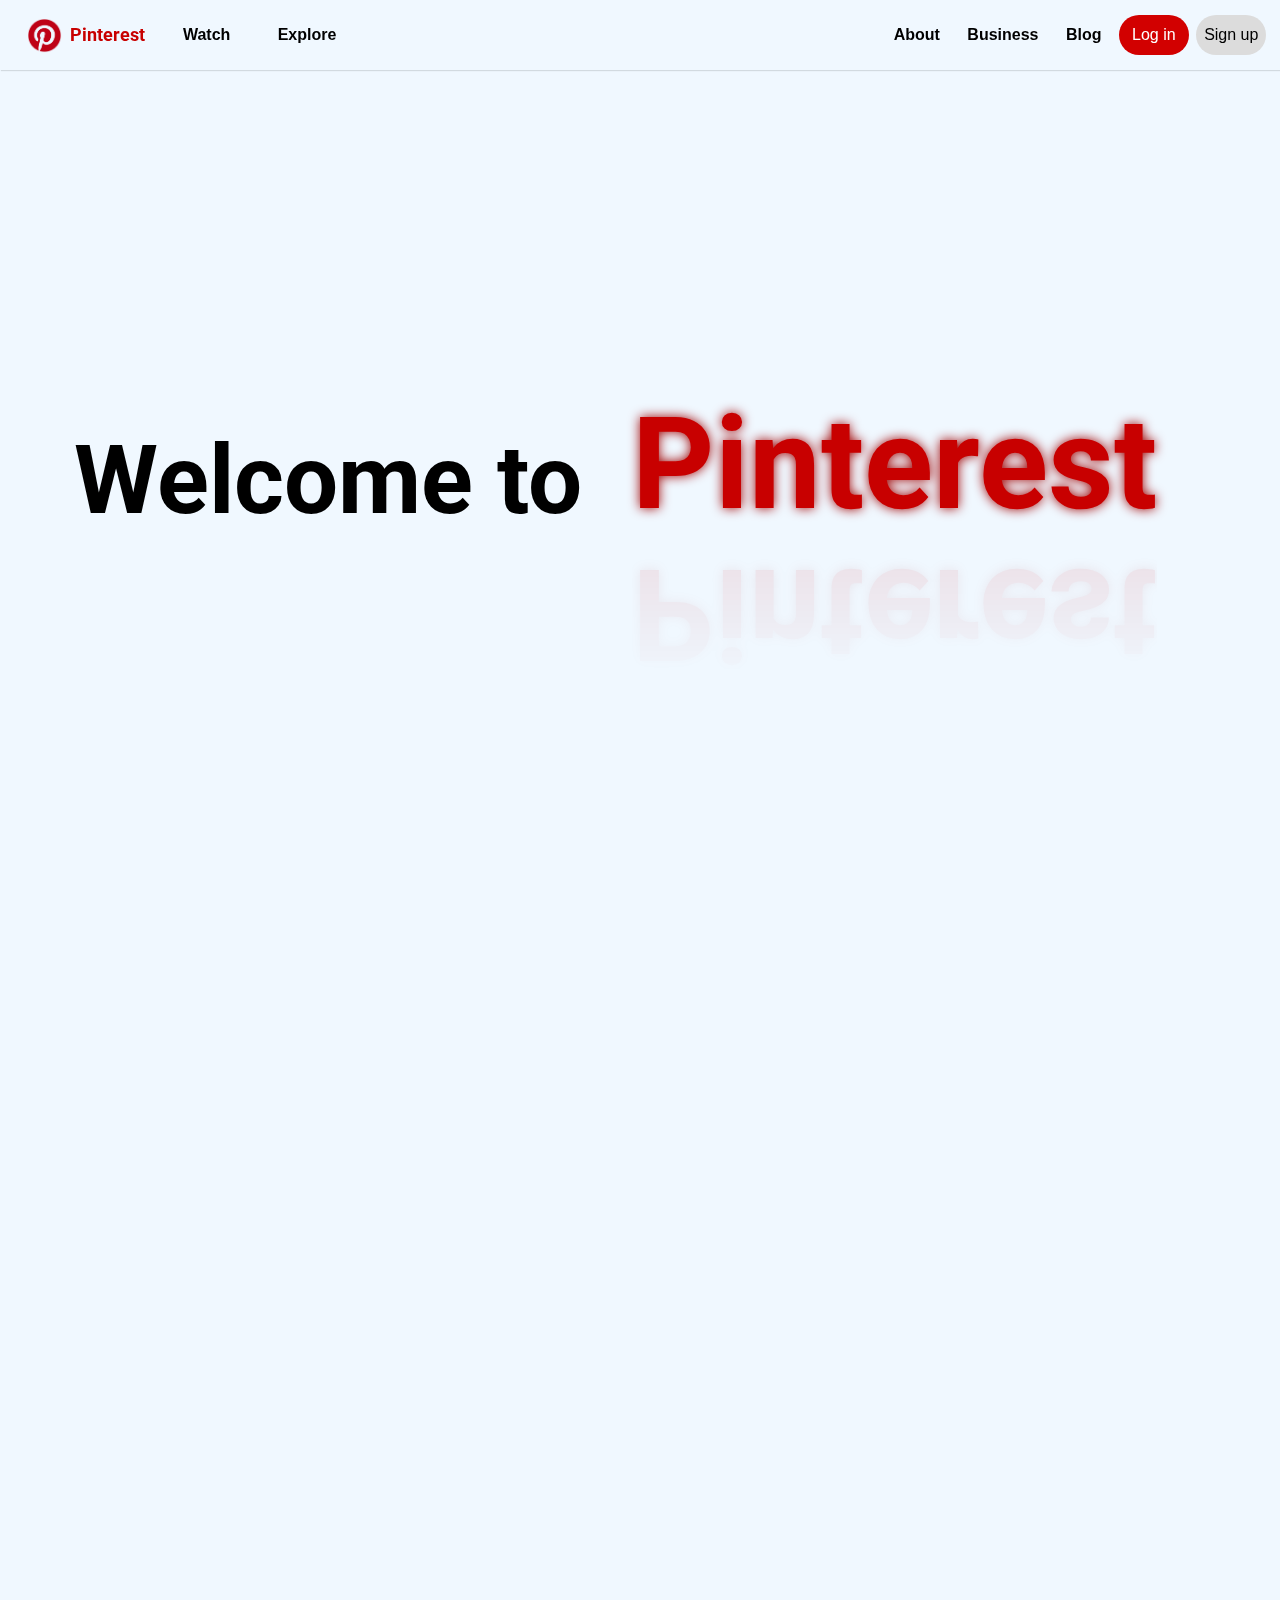
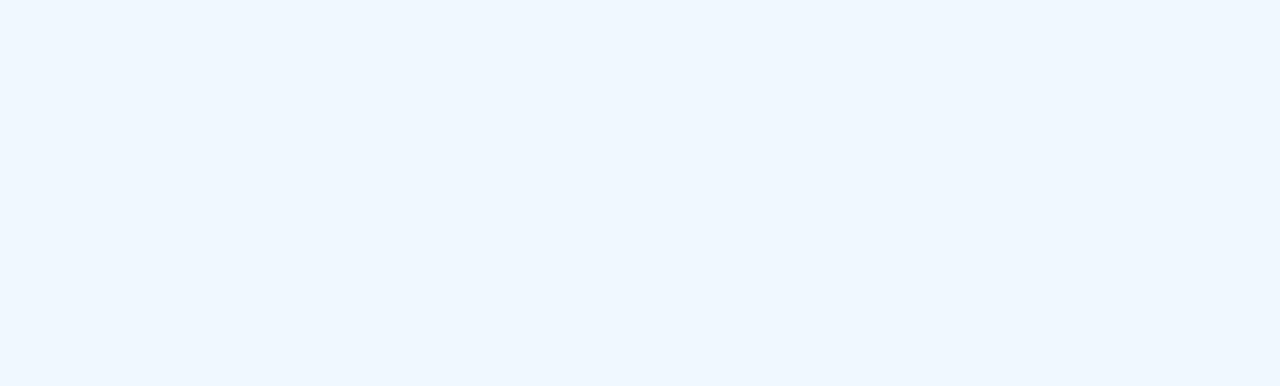
<file: index.html>
<!DOCTYPE html>
<html lang="en">
<head>
    <meta charset="UTF-8">
    <meta name="viewport" content="width=device-width, initial-scale=1.0">
    <title>Pinterest Clone</title>

    <link rel="stylesheet" href="./general.css">
    <link rel="stylesheet" href="./index.css">

    <link rel="preconnect" href="https://fonts.googleapis.com">
    <link rel="preconnect" href="https://fonts.gstatic.com" crossorigin>
    <link href="https://fonts.googleapis.com/css2?family=Roboto:ital,wght@0,100;0,300;0,400;0,500;0,700;0,900;1,100;1,300;1,400;1,500;1,700;1,900&display=swap" rel="stylesheet">
</head>
<body>
    <header>
        <div class="left-section">
            <div class="pinterest-icon-div">
                <img id="pinterest-icon" src="./assets/icon-images/Pinterest.svg.png" alt="">
                <p>Pinterest</p>
            </div>
            <button class="watch-btn">Watch</button>
            <button class="explore-btn">Explore</button>
        </div>
        <div class="middle-section">
        </div>
        <div class="right-section">
            <button class="about-btn">About</button>
            <button class="business-btn">Business</button>
            <button class="blog-btn">Blog</button>
            <a href="./sign-in.html"><button class="login-btn">Log in</button></a>
            <a href="./sign-in.html"><button class="sign-up-btn">Sign up</button></a>
        </div>
    </header>

    <main>
        <p>Welcome to</p>
        <p class="pinterest">Pinterest</p>
    </main>
</body>
</html>
</file>
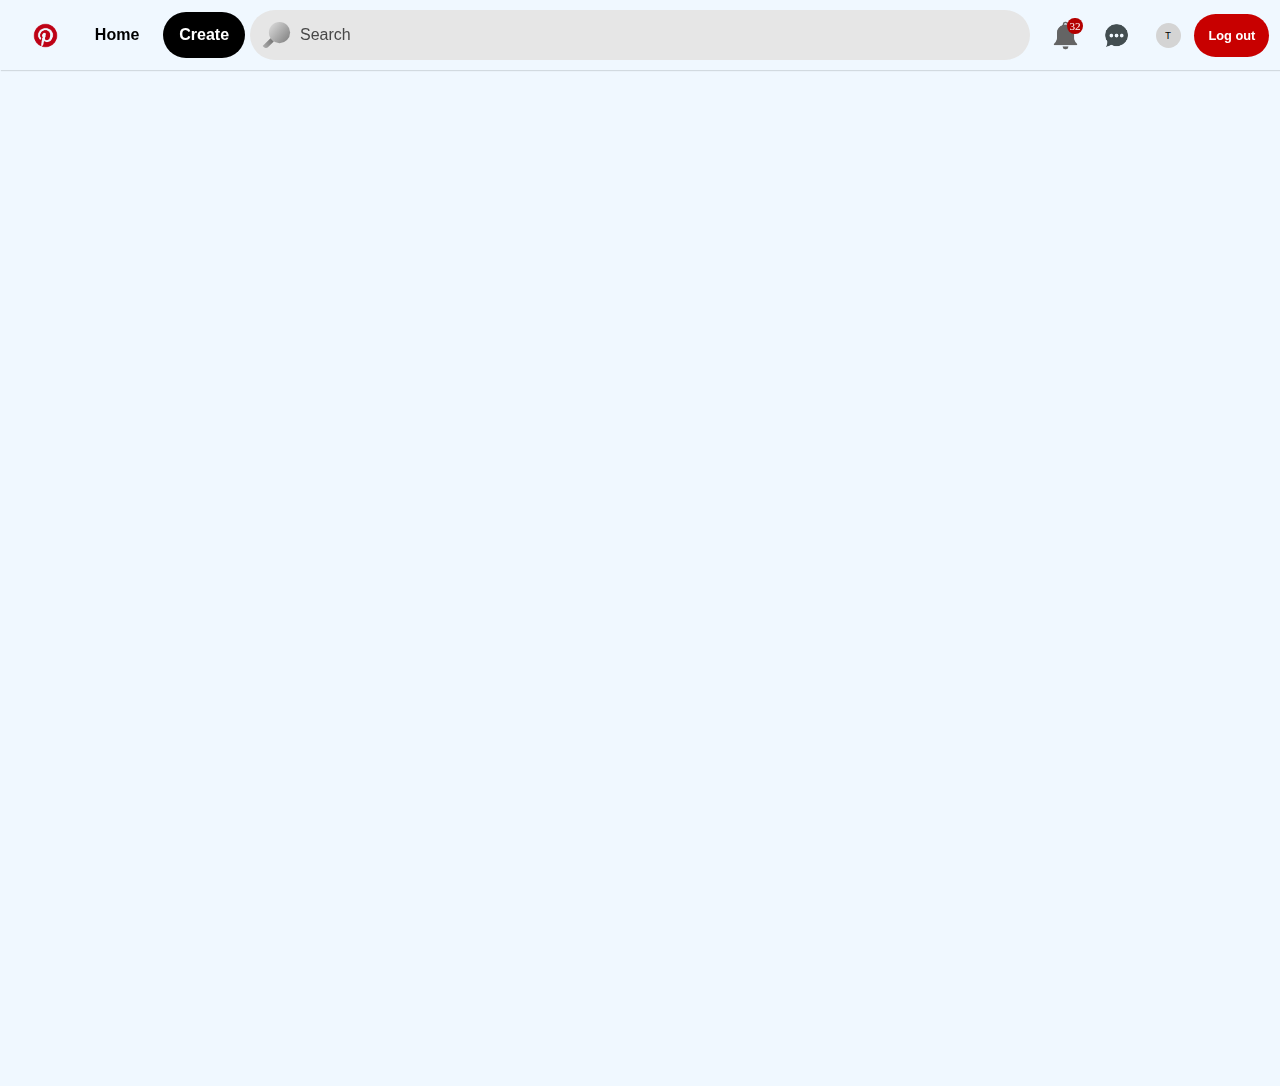
<file: create.html>
<!DOCTYPE html>
<html lang="en">
<head>
    <meta charset="UTF-8">
    <meta name="viewport" content="width=device-width, initial-scale=1.0">
    <title>Create A Pin</title>

    <link rel="stylesheet" href="./general.css">
    <link rel="stylesheet" href="./create-header.css">

    <link rel="preconnect" href="https://fonts.googleapis.com">
    <link rel="preconnect" href="https://fonts.gstatic.com" crossorigin>
    <link href="https://fonts.googleapis.com/css2?family=Roboto:ital,wght@0,100;0,300;0,400;0,500;0,700;0,900;1,100;1,300;1,400;1,500;1,700;1,900&display=swap" rel="stylesheet">
</head>
<body>
    <header>
        <div class="left-section">
            <div class="pinterest-icon-div">
                <img id="pinterest-icon" src="./assets/icon-images/Pinterest.svg.png" alt="">
            </div>
            <a href="./home.html"><button class="home-btn">Home</button></a>
            <button class="create-btn">Create</button>
        </div>
        <div class="middle-section">
            <input class="search-bar" type="text" placeholder="Search">
            <div>
                <img class="search-icon" src="./assets/icon-images/search-icon.svg" alt="">
            </div>
        </div>
        <div class="right-section">
            <div class="notification-icon-div icon-tooltip-container">
                <img id="notification-icon" src="./assets/icon-images/notification-bell-ring-1.png" alt="">
                <div class="notification-number">32</div>
                <div class="tooltip">Notifications</div>
            </div>
            <div class="message-icon-div  icon-tooltip-container">
                <img id="message-icon" src="./assets/icon-images/messages-icon.svg" alt="">
                <div class="tooltip">Messages</div>
            </div>
            <div class="profile-div  icon-tooltip-container">
                <div id="profile"><p>T</p></div>
                <div class="tooltip">Your Profile</div>
            </div>
            <a href="./index.html"><button class="logout-btn">Log out</button></a>
            <!-- <div class="down-arrow-icon-div  icon-tooltip-container">
                <img id="down_arrow-icon" src="../assets/icon-images/down-arrow-56.png" alt="">
                <div class="tooltip">Accounts and more options</div>
            </div> -->
        </div>
    </header>

    <main>
        
    </main>

    <footer>

    </footer>
</body>
</html>
</file>
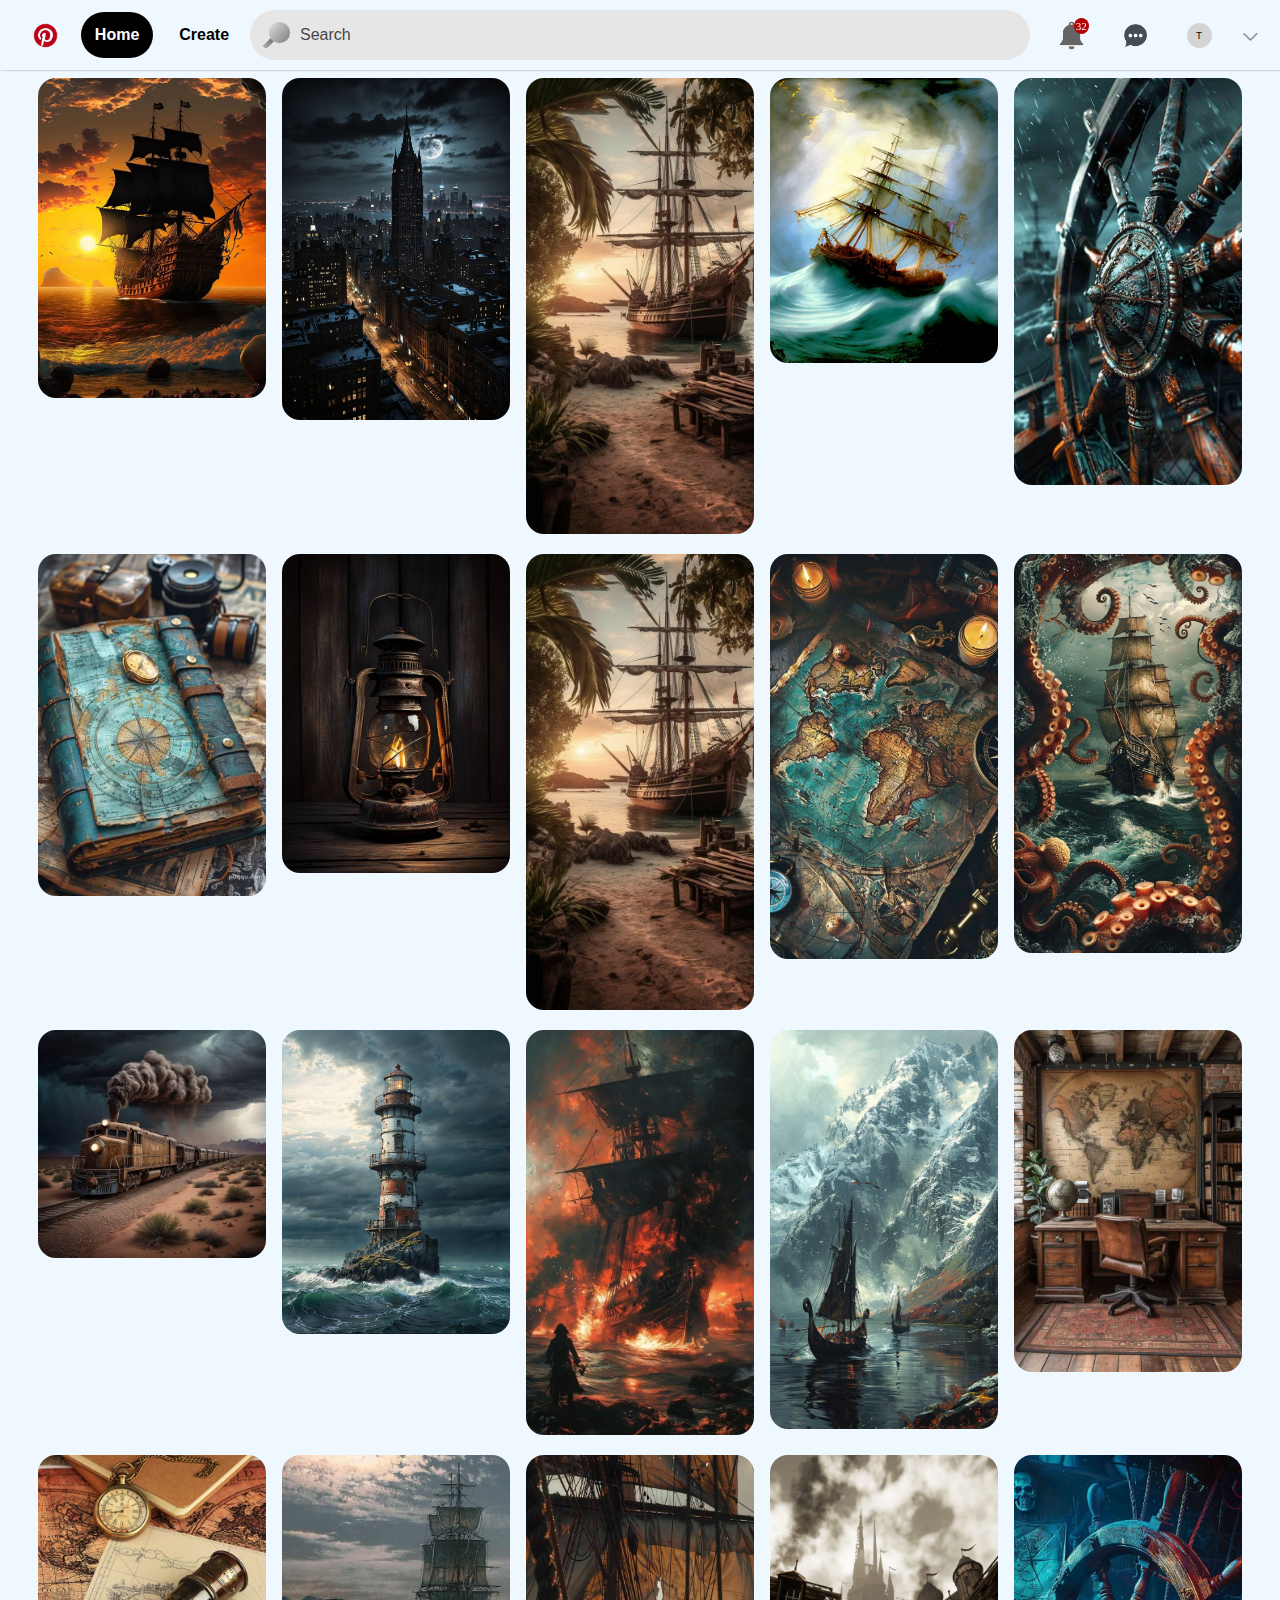
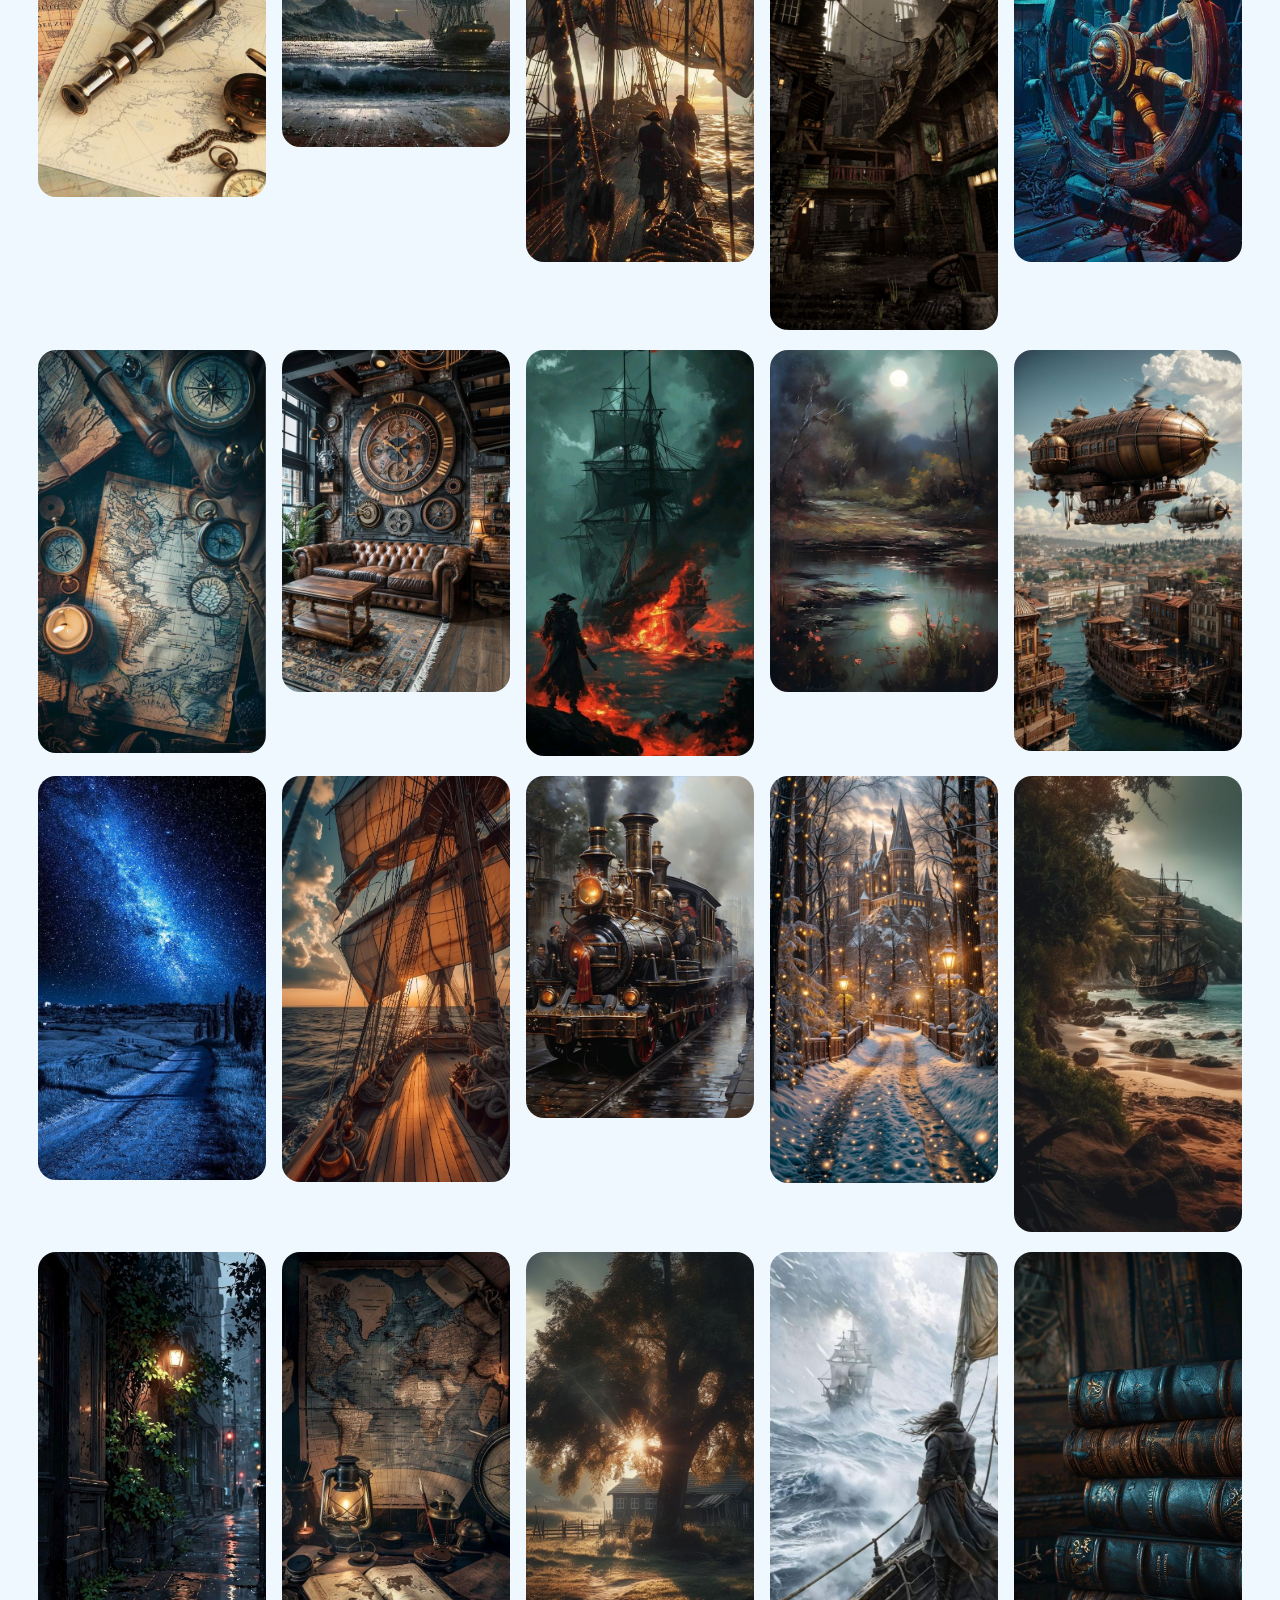
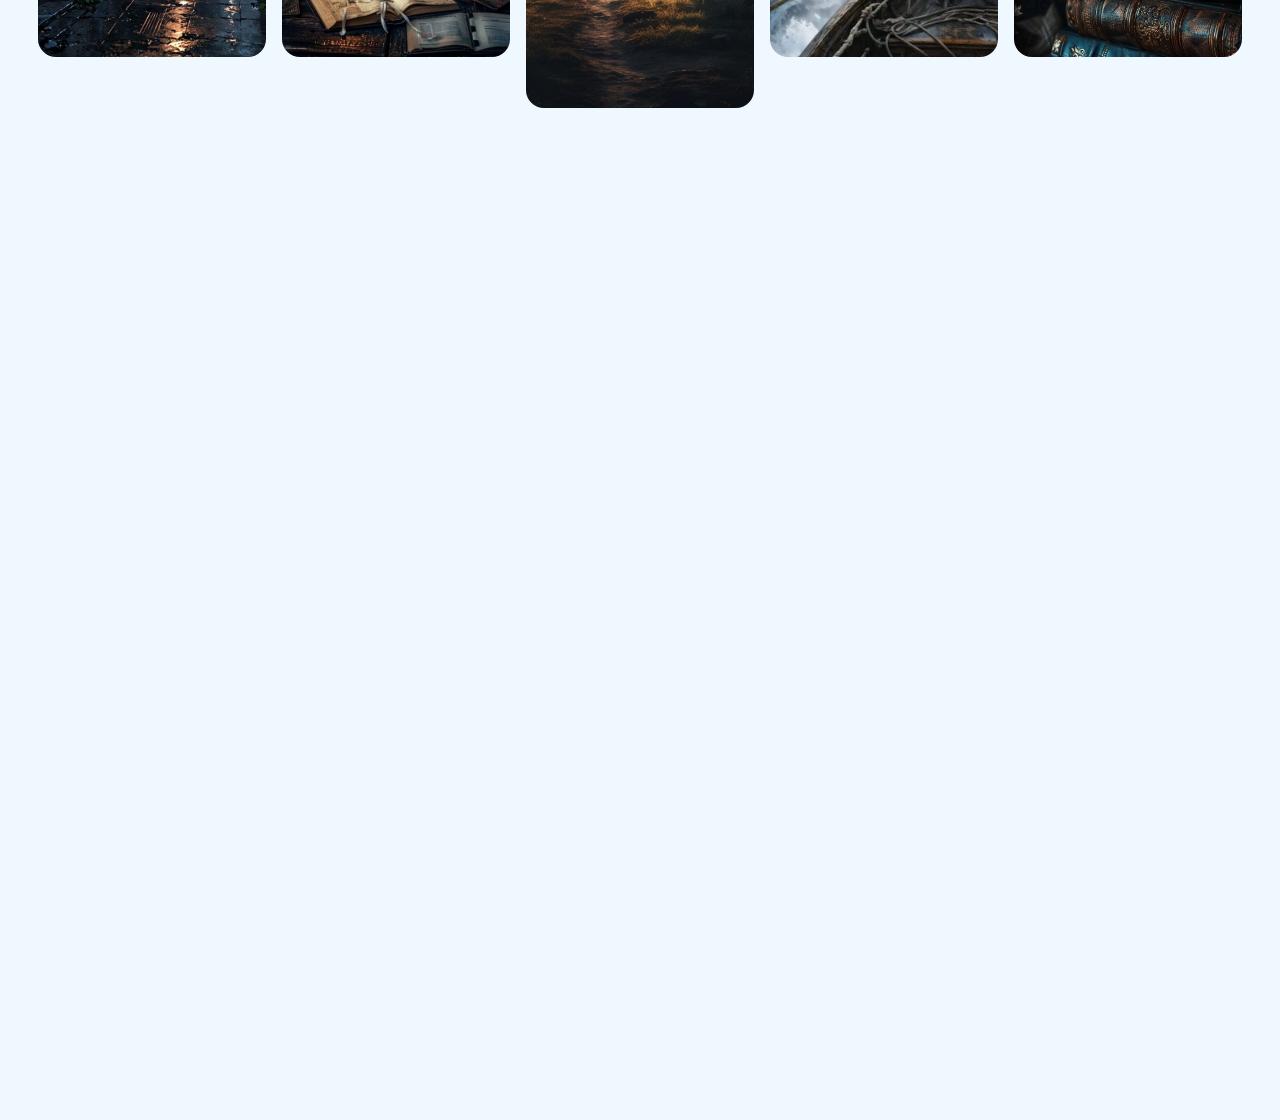
<file: home.html>
<!DOCTYPE html>
<html lang="en">
<head>
    <meta charset="UTF-8">
    <meta name="viewport" content="width=device-width, initial-scale=1.0">
    <title>Home</title>

    <link rel="stylesheet" href="./general.css">
    <link rel="stylesheet" href="./home-header.css">
    <link rel="stylesheet" href="./home-body.css">
    <link rel="stylesheet" href="./down-arrow-list.css">

    <link rel="preconnect" href="https://fonts.googleapis.com">
    <link rel="preconnect" href="https://fonts.gstatic.com" crossorigin>
    <link href="https://fonts.googleapis.com/css2?family=Roboto:ital,wght@0,100;0,300;0,400;0,500;0,700;0,900;1,100;1,300;1,400;1,500;1,700;1,900&display=swap" rel="stylesheet">
</head>
<body>
    <header>
        <div class="left-section">
            <div class="pinterest-icon-div">
                <img id="pinterest-icon" src="./assets/icon-images/Pinterest.svg.png" alt="">
            </div>
            <button class="home-btn">Home</button>
            <a href="./create.html"><button class="create-btn">Create</button></a>
        </div>
        <div class="middle-section">
            <input class="search-bar" type="text" placeholder="Search">
            <div>
                <img class="search-icon" src="./assets/icon-images/search-icon.svg" alt="">
            </div>
        </div>
        <div class="right-section">
            <div class="notification-icon-div icon-tooltip-container">
                <img id="notification-icon" src="./assets/icon-images/notification-bell-ring-1.png" alt="">
                <div class="notification-number">32</div>
                <div class="tooltip">Notifications</div>
            </div>
            <div class="message-icon-div  icon-tooltip-container">
                <img id="message-icon" src="./assets/icon-images/messages-icon.svg" alt="">
                <div class="tooltip">Messages</div>
            </div>
            <div class="profile-div  icon-tooltip-container">
                <div id="profile"><p>T</p></div>
                <div class="tooltip">Your Profile</div>
            </div>
            <!-- <a href="../index.html"><button class="logout-btn">Log out</button></a> -->

            <div class="dropdown down-arrow-icon-div icon-tooltip-container">
                <img src="./assets/icon-images/down-arrow-56.png" onclick="myFunction()" id="down_arrow-icon" class="dropbtn">
                <div class="tooltip">Accounts and more options</div>
                <div id="myDropdown" class="dropdown-content">
                    <a class="down-arrow-list-element element1">Profile</a>
                    <a class="down-arrow-list-element element2">Settings</a>
                    <a class="down-arrow-list-element element3">Home feed tuner</a>
                    <a class="down-arrow-list-element element4">Install the Windows app</a>
                    <a class="down-arrow-list-element element5">Reports and violations center</a>
                    <a class="down-arrow-list-element element6">Your privacy rights</a>
                    <a class="down-arrow-list-element element7" href="./index.html">Log out</a>
                </div>
            </div>
        </div>
    </header>

    <main>
        <div class="image-container">
            <div class="image-box">
                <a href="https://tr.pinterest.com/pin/31736372370069903/" target="_blank">
                    <img class="image" src="./assets/images/01.jpg" alt="">
                </a>
                <button class="image-save-btn">Save</button>
                <div class="image-share-btn  icon-tooltip-container">
                    <img src="./assets/icon-images/share-icon.svg" alt="">
                    <div class="tooltip">Share</div>
                </div>
                <div class="image-download-btn  icon-tooltip-container">
                    <img src="./assets/icon-images/download.svg" alt="">
                    <div class="tooltip">Download</div>
                </div>
            </div>
        </div>
        <div class="image-container">
            <div class="image-box">
                <a href="https://tr.pinterest.com/pin/49961877110621524/" target="_blank">
                    <img class="image" src="./assets/images/02.jpg" alt="">
                </a>
                <button class="image-save-btn">Save</button>
                <div class="image-share-btn  icon-tooltip-container">
                    <img src="./assets/icon-images/share-icon.svg" alt="">
                    <div class="tooltip">Share</div>
                </div>
                <div class="image-download-btn  icon-tooltip-container">
                    <img src="./assets/icon-images/download.svg" alt="">
                    <div class="tooltip">Download</div>
                </div>
            </div>
        </div>
        <div class="image-container">
            <div class="image-box">
                <a href="https://tr.pinterest.com/pin/68746597124/" target="_blank">
                    <img class="image" src="./assets/images/03.jpg" alt="">
                </a>
                <button class="image-save-btn">Save</button>
                <div class="image-share-btn  icon-tooltip-container">
                    <img src="./assets/icon-images/share-icon.svg" alt="">
                    <div class="tooltip">Share</div>
                </div>
                <div class="image-download-btn  icon-tooltip-container">
                    <img src="./assets/icon-images/download.svg" alt="">
                    <div class="tooltip">Download</div>
                </div>
            </div>
        </div>
        <div class="image-container">
            <div class="image-box">
                <a href="https://tr.pinterest.com/pin/155303888103363978/" target="_blank">
                    <img class="image" src="./assets/images/04.jpg" alt="">
                </a>
                <button class="image-save-btn">Save</button>
                <div class="image-share-btn  icon-tooltip-container">
                    <img src="./assets/icon-images/share-icon.svg" alt="">
                    <div class="tooltip">Share</div>
                </div>
                <div class="image-download-btn  icon-tooltip-container">
                    <img src="./assets/icon-images/download.svg" alt="">
                    <div class="tooltip">Download</div>
                </div>
            </div>
        </div>
        <div class="image-container">
            <div class="image-box">
                <a href="https://tr.pinterest.com/pin/890868370033682349/" target="_blank">
                    <img class="image" src="./assets/images/05.jpg" alt="">
                </a>
                <button class="image-save-btn">Save</button>
                <div class="image-share-btn  icon-tooltip-container">
                    <img src="./assets/icon-images/share-icon.svg" alt="">
                    <div class="tooltip">Share</div>
                </div>
                <div class="image-download-btn  icon-tooltip-container">
                    <img src="./assets/icon-images/download.svg" alt="">
                    <div class="tooltip">Download</div>
                </div>
            </div>
        </div>
        <div class="image-container">
            <div class="image-box">
                <a href="https://tr.pinterest.com/pin/1266706139888736/" target="_blank">
                    <img class="image" src="./assets/images/06.jpg" alt="">
                </a>
                <button class="image-save-btn">Save</button>
                <div class="image-share-btn  icon-tooltip-container">
                    <img src="./assets/icon-images/share-icon.svg" alt="">
                    <div class="tooltip">Share</div>
                </div>
                <div class="image-download-btn  icon-tooltip-container">
                    <img src="./assets/icon-images/download.svg" alt="">
                    <div class="tooltip">Download</div>
                </div>
            </div>
        </div>
        <div class="image-container">
            <div class="image-box">
                <a href="https://tr.pinterest.com/pin/30680841207018419/" target="_blank">
                    <img class="image" src="./assets/images/07.jpg" alt="">
                </a>
                <button class="image-save-btn">Save</button>
                <div class="image-share-btn  icon-tooltip-container">
                    <img src="./assets/icon-images/share-icon.svg" alt="">
                    <div class="tooltip">Share</div>
                </div>
                <div class="image-download-btn  icon-tooltip-container">
                    <img src="./assets/icon-images/download.svg" alt="">
                    <div class="tooltip">Download</div>
                </div>
            </div>
        </div>
        <div class="image-container">
            <div class="image-box">
                <a href="https://tr.pinterest.com/pin/68746597124/" target="_blank">
                    <img class="image" src="./assets/images/08.jpg" alt="">
                </a>
                <button class="image-save-btn">Save</button>
                <div class="image-share-btn  icon-tooltip-container">
                    <img src="./assets/icon-images/share-icon.svg" alt="">
                    <div class="tooltip">Share</div>
                </div>
                <div class="image-download-btn  icon-tooltip-container">
                    <img src="./assets/icon-images/download.svg" alt="">
                    <div class="tooltip">Download</div>
                </div>
            </div>
        </div>
        <div class="image-container">
            <div class="image-box">
                <a href="https://tr.pinterest.com/pin/568790627954690570/" target="_blank">
                    <img class="image" src="./assets/images/09.jpg" alt="">
                </a>
                <button class="image-save-btn">Save</button>
                <div class="image-share-btn  icon-tooltip-container">
                    <img src="./assets/icon-images/share-icon.svg" alt="">
                    <div class="tooltip">Share</div>
                </div>
                <div class="image-download-btn  icon-tooltip-container">
                    <img src="./assets/icon-images/download.svg" alt="">
                    <div class="tooltip">Download</div>
                </div>
            </div>
        </div>
        <div class="image-container">
            <div class="image-box">
                <a href="https://tr.pinterest.com/pin/200058408443140179/" target="_blank">
                    <img class="image" src="./assets/images/10.jpg" alt="">
                </a>
                <button class="image-save-btn">Save</button>
                <div class="image-share-btn  icon-tooltip-container">
                    <img src="./assets/icon-images/share-icon.svg" alt="">
                    <div class="tooltip">Share</div>
                </div>
                <div class="image-download-btn  icon-tooltip-container">
                    <img src="./assets/icon-images/download.svg" alt="">
                    <div class="tooltip">Download</div>
                </div>
            </div>
        </div>
        <div class="image-container">
            <div class="image-box">
                <a href="https://tr.pinterest.com/pin/4292562139182772/" target="_blank">
                    <img class="image" src="./assets/images/11.jpg" alt="">
                </a>
                <button class="image-save-btn">Save</button>
                <div class="image-share-btn  icon-tooltip-container">
                    <img src="./assets/icon-images/share-icon.svg" alt="">
                    <div class="tooltip">Share</div>
                </div>
                <div class="image-download-btn  icon-tooltip-container">
                    <img src="./assets/icon-images/download.svg" alt="">
                    <div class="tooltip">Download</div>
                </div>
            </div>
        </div>
        <div class="image-container">
            <div class="image-box">
                <a href="https://tr.pinterest.com/pin/50384089575133289/" target="_blank">
                    <img class="image" src="./assets/images/12.jpg" alt="">
                </a>
                <button class="image-save-btn">Save</button>
                <div class="image-share-btn  icon-tooltip-container">
                    <img src="./assets/icon-images/share-icon.svg" alt="">
                    <div class="tooltip">Share</div>
                </div>
                <div class="image-download-btn  icon-tooltip-container">
                    <img src="./assets/icon-images/download.svg" alt="">
                    <div class="tooltip">Download</div>
                </div>
            </div>
        </div>
        <div class="image-container">
            <div class="image-box">
                <a href="https://tr.pinterest.com/pin/17170042323853641/" target="_blank">
                    <img class="image" src="./assets/images/13.jpg" alt="">
                </a>
                <button class="image-save-btn">Save</button>
                <div class="image-share-btn  icon-tooltip-container">
                    <img src="./assets/icon-images/share-icon.svg" alt="">
                    <div class="tooltip">Share</div>
                </div>
                <div class="image-download-btn  icon-tooltip-container">
                    <img src="./assets/icon-images/download.svg" alt="">
                    <div class="tooltip">Download</div>
                </div>
            </div>
        </div>
        <div class="image-container">
            <div class="image-box">
                <a href="https://tr.pinterest.com/pin/4925880836434406/" target="_blank">
                    <img class="image" src="./assets/images/14.jpg" alt="">
                </a>
                <button class="image-save-btn">Save</button>
                <div class="image-share-btn  icon-tooltip-container">
                    <img src="./assets/icon-images/share-icon.svg" alt="">
                    <div class="tooltip">Share</div>
                </div>
                <div class="image-download-btn  icon-tooltip-container">
                    <img src="./assets/icon-images/download.svg" alt="">
                    <div class="tooltip">Download</div>
                </div>
            </div>
        </div>
        <div class="image-container">
            <div class="image-box">
                <a href="https://tr.pinterest.com/pin/6544361953289693/" target="_blank">
                    <img class="image" src="./assets/images/15.jpg" alt="">
                </a>
                <button class="image-save-btn">Save</button>
                <div class="image-share-btn  icon-tooltip-container">
                    <img src="./assets/icon-images/share-icon.svg" alt="">
                    <div class="tooltip">Share</div>
                </div>
                <div class="image-download-btn  icon-tooltip-container">
                    <img src="./assets/icon-images/download.svg" alt="">
                    <div class="tooltip">Download</div>
                </div>
            </div>
        </div>
        <div class="image-container">
            <div class="image-box">
                <a href="https://tr.pinterest.com/pin/155303888113574070/" target="_blank">
                    <img class="image" src="./assets/images/16.jpg" alt="">
                </a>
                <button class="image-save-btn">Save</button>
                <div class="image-share-btn  icon-tooltip-container">
                    <img src="./assets/icon-images/share-icon.svg" alt="">
                    <div class="tooltip">Share</div>
                </div>
                <div class="image-download-btn  icon-tooltip-container">
                    <img src="./assets/icon-images/download.svg" alt="">
                    <div class="tooltip">Download</div>
                </div>
            </div>
        </div>
        <div class="image-container">
            <div class="image-box">
                <a href="https://tr.pinterest.com/pin/391109548909260529/" target="_blank">
                    <img class="image" src="./assets/images/17.jpg" alt="">
                </a>
                <button class="image-save-btn">Save</button>
                <div class="image-share-btn  icon-tooltip-container">
                    <img src="./assets/icon-images/share-icon.svg" alt="">
                    <div class="tooltip">Share</div>
                </div>
                <div class="image-download-btn  icon-tooltip-container">
                    <img src="./assets/icon-images/download.svg" alt="">
                    <div class="tooltip">Download</div>
                </div>
            </div>
        </div>
        <div class="image-container">
            <div class="image-box">
                <a href="https://tr.pinterest.com/pin/740631101254380599/" target="_blank">
                    <img class="image" src="./assets/images/18.jpg" alt="">
                </a>
                <button class="image-save-btn">Save</button>
                <div class="image-share-btn  icon-tooltip-container">
                    <img src="./assets/icon-images/share-icon.svg" alt="">
                    <div class="tooltip">Share</div>
                </div>
                <div class="image-download-btn  icon-tooltip-container">
                    <img src="./assets/icon-images/download.svg" alt="">
                    <div class="tooltip">Download</div>
                </div>
            </div>
        </div>
        <div class="image-container">
            <div class="image-box">
                <a href="https://tr.pinterest.com/pin/346566133837323671/" target="_blank">
                    <img class="image" src="./assets/images/19.jpg" alt="">
                </a>
                <button class="image-save-btn">Save</button>
                <div class="image-share-btn  icon-tooltip-container">
                    <img src="./assets/icon-images/share-icon.svg" alt="">
                    <div class="tooltip">Share</div>
                </div>
                <div class="image-download-btn  icon-tooltip-container">
                    <img src="./assets/icon-images/download.svg" alt="">
                    <div class="tooltip">Download</div>
                </div>
            </div>
        </div>
        <div class="image-container">
            <div class="image-box">
                <a href="https://tr.pinterest.com/pin/191262315424177061/" target="_blank">
                    <img class="image" src="./assets/images/20.jpg" alt="">
                </a>
                <button class="image-save-btn">Save</button>
                <div class="image-share-btn  icon-tooltip-container">
                    <img src="./assets/icon-images/share-icon.svg" alt="">
                    <div class="tooltip">Share</div>
                </div>
                <div class="image-download-btn  icon-tooltip-container">
                    <img src="./assets/icon-images/download.svg" alt="">
                    <div class="tooltip">Download</div>
                </div>
            </div>
        </div>
        <div class="image-container">
            <div class="image-box">
                <a href="https://tr.pinterest.com/pin/1477812372915367/" target="_blank">
                    <img class="image" src="./assets/images/21.jpg" alt="">
                </a>
                <button class="image-save-btn">Save</button>
                <div class="image-share-btn  icon-tooltip-container">
                    <img src="./assets/icon-images/share-icon.svg" alt="">
                    <div class="tooltip">Share</div>
                </div>
                <div class="image-download-btn  icon-tooltip-container">
                    <img src="./assets/icon-images/download.svg" alt="">
                    <div class="tooltip">Download</div>
                </div>
            </div>
        </div>
        <div class="image-container">
            <div class="image-box">
                <a href="https://tr.pinterest.com/pin/47217496090958096/" target="_blank">
                    <img class="image" src="./assets/images/22.jpg" alt="">
                </a>
                <button class="image-save-btn">Save</button>
                <div class="image-share-btn  icon-tooltip-container">
                    <img src="./assets/icon-images/share-icon.svg" alt="">
                    <div class="tooltip">Share</div>
                </div>
                <div class="image-download-btn  icon-tooltip-container">
                    <img src="./assets/icon-images/download.svg" alt="">
                    <div class="tooltip">Download</div>
                </div>
            </div>
        </div>
        <div class="image-container">
            <div class="image-box">
                <a href="https://tr.pinterest.com/pin/53550683062562091/" target="_blank">
                    <img class="image" src="./assets/images/23.jpg" alt="">
                </a>
                <button class="image-save-btn">Save</button>
                <div class="image-share-btn  icon-tooltip-container">
                    <img src="./assets/icon-images/share-icon.svg" alt="">
                    <div class="tooltip">Share</div>
                </div>
                <div class="image-download-btn  icon-tooltip-container">
                    <img src="./assets/icon-images/download.svg" alt="">
                    <div class="tooltip">Download</div>
                </div>
            </div>
        </div>
        <div class="image-container">
            <div class="image-box">
                <a href="https://tr.pinterest.com/pin/952581758663979905/" target="_blank">
                    <img class="image" src="./assets/images/24.jpg" alt="">
                </a>
                <button class="image-save-btn">Save</button>
                <div class="image-share-btn  icon-tooltip-container">
                    <img src="./assets/icon-images/share-icon.svg" alt="">
                    <div class="tooltip">Share</div>
                </div>
                <div class="image-download-btn  icon-tooltip-container">
                    <img src="./assets/icon-images/download.svg" alt="">
                    <div class="tooltip">Download</div>
                </div>
            </div>
        </div>
        <div class="image-container">
            <div class="image-box">
                <a href="https://tr.pinterest.com/pin/492649952344954/" target="_blank">
                    <img class="image" src="./assets/images/25.jpg" alt="">
                </a>
                <button class="image-save-btn">Save</button>
                <div class="image-share-btn  icon-tooltip-container">
                    <img src="./assets/icon-images/share-icon.svg" alt="">
                    <div class="tooltip">Share</div>
                </div>
                <div class="image-download-btn  icon-tooltip-container">
                    <img src="./assets/icon-images/download.svg" alt="">
                    <div class="tooltip">Download</div>
                </div>
            </div>
        </div>
        <div class="image-container">
            <div class="image-box">
                <a href="https://tr.pinterest.com/pin/98516310595986742/" target="_blank">
                    <img class="image" src="./assets/images/26.jpg" alt="">
                </a>
                <button class="image-save-btn">Save</button>
                <div class="image-share-btn  icon-tooltip-container">
                    <img src="./assets/icon-images/share-icon.svg" alt="">
                    <div class="tooltip">Share</div>
                </div>
                <div class="image-download-btn  icon-tooltip-container">
                    <img src="./assets/icon-images/download.svg" alt="">
                    <div class="tooltip">Download</div>
                </div>
            </div>
        </div>
        <div class="image-container">
            <div class="image-box">
                <a href="https://tr.pinterest.com/pin/2181499815364983/" target="_blank">
                    <img class="image" src="./assets/images/27.jpg" alt="">
                </a>
                <button class="image-save-btn">Save</button>
                <div class="image-share-btn  icon-tooltip-container">
                    <img src="./assets/icon-images/share-icon.svg" alt="">
                    <div class="tooltip">Share</div>
                </div>
                <div class="image-download-btn  icon-tooltip-container">
                    <img src="./assets/icon-images/download.svg" alt="">
                    <div class="tooltip">Download</div>
                </div>
            </div>
        </div>
        <div class="image-container">
            <div class="image-box">
                <a href="https://tr.pinterest.com/pin/54254370505803457/" target="_blank">
                    <img class="image" src="./assets/images/28.jpg" alt="">
                </a>
                <button class="image-save-btn">Save</button>
                <div class="image-share-btn  icon-tooltip-container">
                    <img src="./assets/icon-images/share-icon.svg" alt="">
                    <div class="tooltip">Share</div>
                </div>
                <div class="image-download-btn  icon-tooltip-container">
                    <img src="./assets/icon-images/download.svg" alt="">
                    <div class="tooltip">Download</div>
                </div>
            </div>
        </div>
        <div class="image-container">
            <div class="image-box">
                <a href="https://tr.pinterest.com/pin/68747877066/" target="_blank">
                    <img class="image" src="./assets/images/29.jpg" alt="">
                </a>
                <button class="image-save-btn">Save</button>
                <div class="image-share-btn  icon-tooltip-container">
                    <img src="./assets/icon-images/share-icon.svg" alt="">
                    <div class="tooltip">Share</div>
                </div>
                <div class="image-download-btn  icon-tooltip-container">
                    <img src="./assets/icon-images/download.svg" alt="">
                    <div class="tooltip">Download</div>
                </div>
            </div>
        </div>
        <div class="image-container">
            <div class="image-box">
                <a href="https://tr.pinterest.com/pin/140806232105589/" target="_blank">
                    <img class="image" src="./assets/images/30.jpg" alt="">
                </a>
                <button class="image-save-btn">Save</button>
                <div class="image-share-btn  icon-tooltip-container">
                    <img src="./assets/icon-images/share-icon.svg" alt="">
                    <div class="tooltip">Share</div>
                </div>
                <div class="image-download-btn  icon-tooltip-container">
                    <img src="./assets/icon-images/download.svg" alt="">
                    <div class="tooltip">Download</div>
                </div>
            </div>
        </div>
        <div class="image-container">
            <div class="image-box">
                <a href="https://tr.pinterest.com/pin/904519906404052350/" target="_blank">
                    <img class="image" src="./assets/images/31.jpg" alt="">
                </a>
                <button class="image-save-btn">Save</button>
                <div class="image-share-btn  icon-tooltip-container">
                    <img src="./assets/icon-images/share-icon.svg" alt="">
                    <div class="tooltip">Share</div>
                </div>
                <div class="image-download-btn  icon-tooltip-container">
                    <img src="./assets/icon-images/download.svg" alt="">
                    <div class="tooltip">Download</div>
                </div>
            </div>
        </div>
        <div class="image-container">
            <div class="image-box">
                <a href="https://tr.pinterest.com/pin/12384967722130018/" target="_blank">
                    <img class="image" src="./assets/images/32.jpg" alt="">
                </a>
                <button class="image-save-btn">Save</button>
                <div class="image-share-btn  icon-tooltip-container">
                    <img src="./assets/icon-images/share-icon.svg" alt="">
                    <div class="tooltip">Share</div>
                </div>
                <div class="image-download-btn  icon-tooltip-container">
                    <img src="./assets/icon-images/download.svg" alt="">
                    <div class="tooltip">Download</div>
                </div>
            </div>
        </div>
        <div class="image-container">
            <div class="image-box">
                <a href="https://tr.pinterest.com/pin/563018697554144/" target="_blank">
                    <img class="image" src="./assets/images/33.jpg" alt="">
                </a>
                <button class="image-save-btn">Save</button>
                <div class="image-share-btn  icon-tooltip-container">
                    <img src="./assets/icon-images/share-icon.svg" alt="">
                    <div class="tooltip">Share</div>
                </div>
                <div class="image-download-btn  icon-tooltip-container">
                    <img src="./assets/icon-images/download.svg" alt="">
                    <div class="tooltip">Download</div>
                </div>
            </div>
        </div>
        <div class="image-container">
            <div class="image-box">
                <a href="https://tr.pinterest.com/pin/1407443628697114/" target="_blank">
                    <img class="image" src="./assets/images/34.jpg" alt="">
                </a>
                <button class="image-save-btn">Save</button>
                <div class="image-share-btn  icon-tooltip-container">
                    <img src="./assets/icon-images/share-icon.svg" alt="">
                    <div class="tooltip">Share</div>
                </div>
                <div class="image-download-btn  icon-tooltip-container">
                    <img src="./assets/icon-images/download.svg" alt="">
                    <div class="tooltip">Download</div>
                </div>
            </div>
        </div>
        <div class="image-container">
            <div class="image-box">
                <a href="https://tr.pinterest.com/pin/563018697546833/" target="_blank">
                    <img class="image" src="./assets/images/35.jpg" alt="">
                </a>
                <button class="image-save-btn">Save</button>
                <div class="image-share-btn  icon-tooltip-container">
                    <img src="./assets/icon-images/share-icon.svg" alt="">
                    <div class="tooltip">Share</div>
                </div>
                <div class="image-download-btn  icon-tooltip-container">
                    <img src="./assets/icon-images/download.svg" alt="">
                    <div class="tooltip">Download</div>
                </div>
            </div>
        </div>
    </main>

    <footer>

    </footer>
    <script src="home.js"></script>
</body>
</html>
</file>
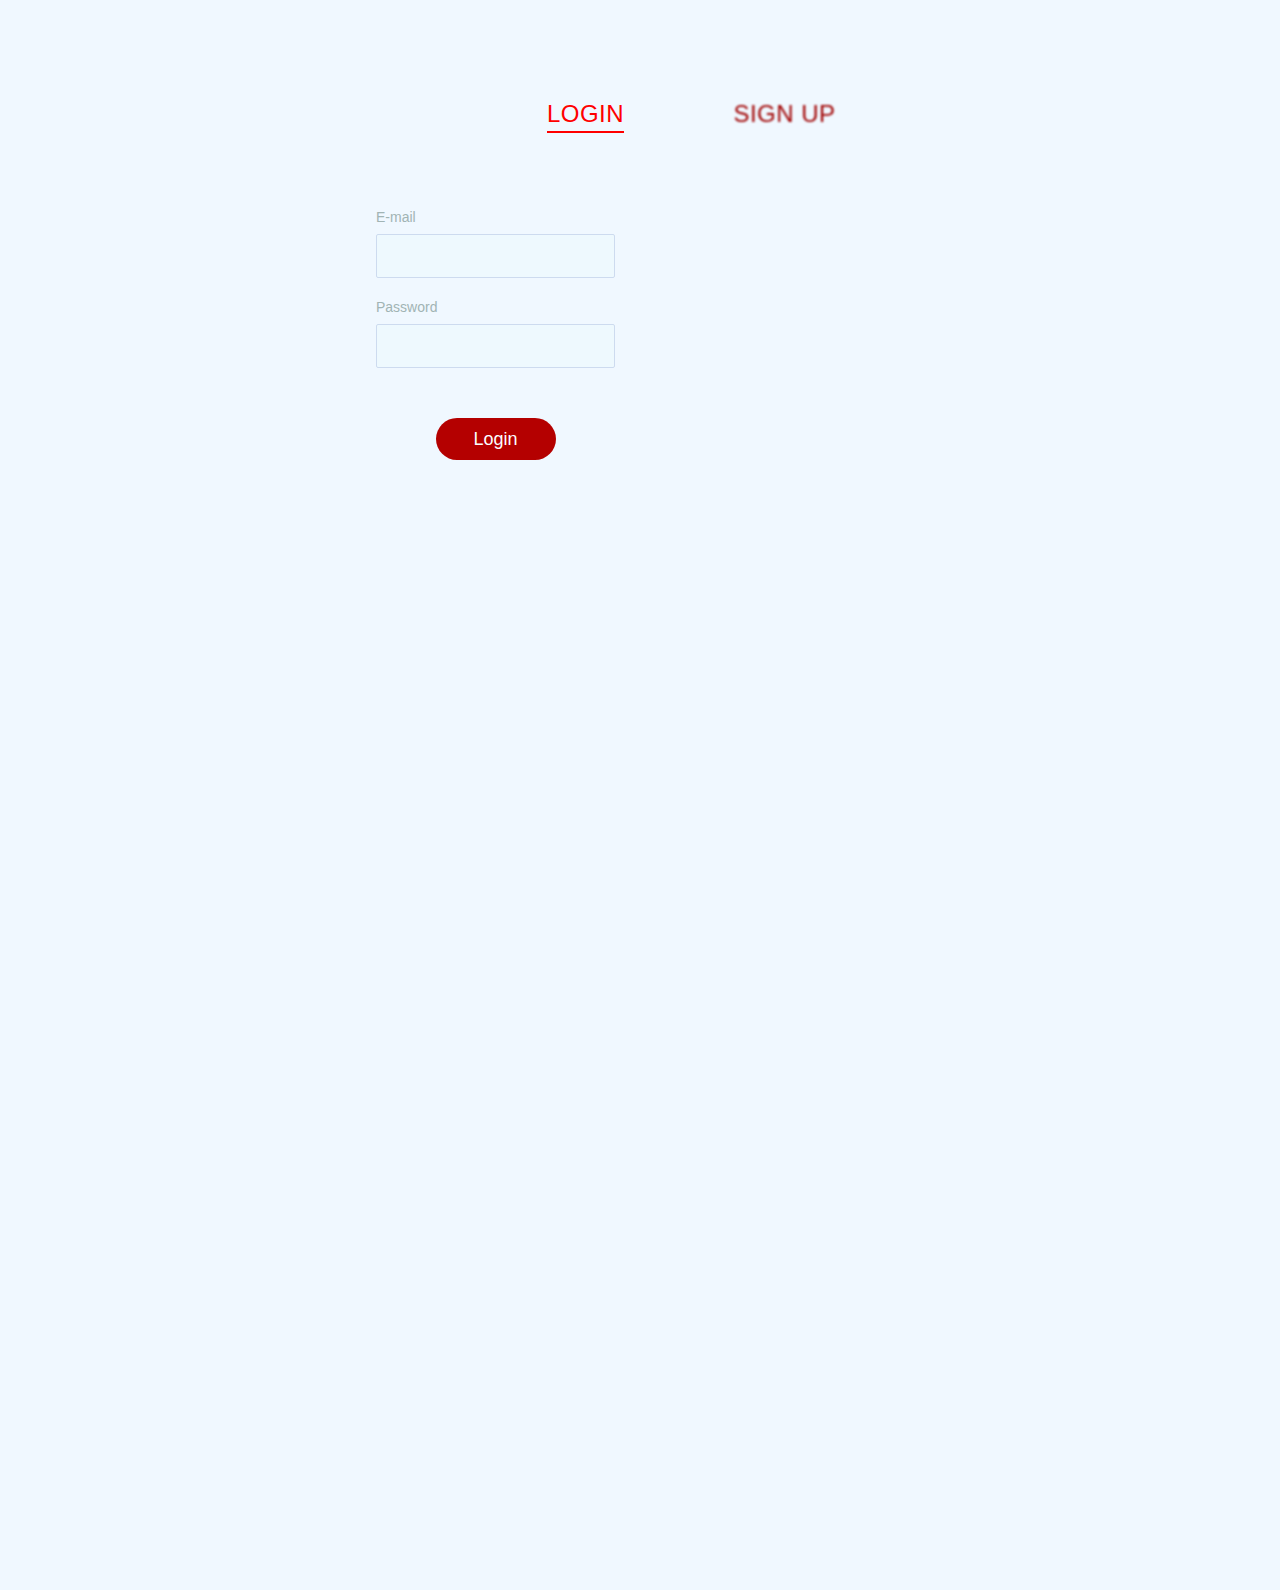
<file: sign-in.html>
<!DOCTYPE html>
<html lang="en">
<head>
    <meta charset="UTF-8">
    <meta name="viewport" content="width=device-width, initial-scale=1.0">
    <title>Sign in/up</title>

    <link rel="stylesheet" href="./general.css">
    <link rel="stylesheet" href="./sign-in.css">
</head>
<body>
    <section class="forms-section">
        <div class="forms">
          <div class="form-wrapper is-active">
            <button type="button" class="switcher switcher-login">
              Login
              <span class="underline"></span>
            </button>
            <form class="form form-login" action="./home.html">
              <fieldset>
                <legend>Please, enter your email and password for login.</legend>
                <div class="input-block">
                  <label for="login-email">E-mail</label>
                  <input id="login-email" type="email" required>
                </div>
                <div class="input-block">
                  <label for="login-password">Password</label>
                  <input id="login-password" type="password" required>
                </div>
              </fieldset>
              <button type="submit" class="btn-login">Login</button>
            </form>
          </div>
          <div class="form-wrapper">
            <button type="button" class="switcher switcher-signup">
              Sign Up
              <span class="underline"></span>
            </button>
            <form class="form form-signup">
              <fieldset>
                <legend>Please, enter your email, password and password confirmation for sign up.</legend>
                <div class="input-block">
                  <label for="signup-email">E-mail</label>
                  <input id="signup-email" type="email" required>
                </div>
                <div class="input-block">
                  <label for="signup-password">Password</label>
                  <input id="signup-password" type="password" required>
                </div>
                <div class="input-block">
                  <label for="signup-password-confirm">Confirm password</label>
                  <input id="signup-password-confirm" type="password" required>
                </div>
              </fieldset>
              <a href="./sign-in.html"><button type="submit" class="btn-signup">Sign up</button></a>
            </form>
          </div>
        </div>
    </section>

    <script src="sign-in.js"></script>
</body>
</html>
</file>
<file: general.css>
body {
    background-color: aliceblue;
    padding: 70px 30px 0px 30px;
    padding-bottom: 1000px;
}

p {
    font-family: Roboto, Arial;
    text-decoration: none;
}
</file>
<file: index.css>
header {
    display: flex;
    background-color: aliceblue;
    position: fixed;
    top: 0;
    right: 0;
    left: 0;
    height: 70px;
    z-index: 1;
    border-bottom: none;
    box-shadow: 1px 1px 1px rgb(210, 218, 224);
}

.left-section {
    width: 360px;
    display: flex;
    justify-content: space-around;
    align-items: center;
}

.pinterest-icon-div {
    display: flex;
    justify-content: center;
    align-items: center;
    width: 120px;
    height: 50px;
    border: none;
    margin-left: 12px;
    transition: all 0.25s;
}

#pinterest-icon {
    width: 35px;
    margin-right: 8px;
}

.pinterest-icon-div p {
    color: rgb(200, 0, 0);
    font-size: 1.1rem;
    font-weight: bold;
    cursor: default;
}

.watch-btn {
    background-color: aliceblue;
    color: black;
    font-size: 1rem;
    font-weight: 550;
    padding: 14px 10px;
    border: none;
    cursor: pointer;
}

.watch-btn:hover {
    text-decoration: underline;
    font-size: 1.2rem;
}

.explore-btn {
    background-color: aliceblue;
    color: black;
    font-size: 1rem;
    font-weight: 550;
    padding: 14px 10px;
    border: none;
    cursor: pointer;
}

.explore-btn:hover {
    text-decoration: underline;
    font-size: 1.2rem;
}

.middle-section {
    flex: 1;
    display: flex;
    align-items: center;
    position: relative;
    height: 50px;
    margin-top: 10px;
    border-radius: 36px;
}

.right-section {
    width: 400px;
    display: flex;
    justify-content: space-around;
    align-items: center;
}

.about-btn {
    background-color: aliceblue;
    color: black;
    font-size: 1rem;
    font-weight: 550;
    padding: 14px 10px;
    border: none;
    cursor: pointer;
}

.about-btn:hover {
    text-decoration: underline;
    font-size: 1.2rem;
}

.business-btn {
    background-color: aliceblue;
    color: black;
    font-size: 1rem;
    font-weight: 550;
    padding: 14px 10px;
    border: none;
    cursor: pointer;
}

.business-btn:hover {
    text-decoration: underline;
    font-size: 1.2rem;
}

.blog-btn {
    background-color: aliceblue;
    color: black;
    font-size: 1rem;
    font-weight: 550;
    padding: 14px 10px;
    border: none;
    cursor: pointer;
}

.blog-btn:hover {
    text-decoration: underline;
    font-size: 1.2rem;
}

.login-btn {
    background-color: rgb(210, 0, 0);
    color: white;
    font-size: 1rem;
    width: 70px;
    height: 40px;
    border: none;
    border-radius: 36px;
    cursor: pointer;
}

.login-btn:hover {
    background-color: rgb(160, 0, 0);
}

.sign-up-btn {
    background-color: rgb(220, 220, 220);
    color: black;
    font-weight: 500;
    font-size: 1rem;
    white-space: nowrap;
    width: 70px;
    height: 40px;
    margin-right: 10px;
    border: none;
    border-radius: 36px;
    cursor: pointer;
}

.sign-up-btn:hover {
    background-color: rgb(180, 180, 180);
}

main {
    display: flex;
    align-items: center;
    justify-content: center;
    height: 100vh;
}

main p {
    margin-top: 0px;
    font-size: 6rem;
    font-weight: bolder;
    margin-right: 50px;
    white-space: nowrap;
}

.pinterest {
    font-size: 8rem;
    color: rgb(200, 0, 0);
    -webkit-box-reflect: below 0px linear-gradient(to bottom, rgba(0,0,0,0.0), rgba(0,0,0,0.1));
    animation: rotation 10s infinite linear;
    filter: drop-shadow(0px 0px 6px rgb(160, 0, 0));
}

@keyframes rotation {
    50% {
      /* transform: rotate(360deg); */
      transform: scaleX(0);
      opacity: 0;
    }
    100% {
      /* transform: rotate(0deg); */
      transform: scaleX(1);
      opacity: 1;
    }
    
}
</file>
<file: create-header.css>
header {
    display: flex;
    background-color: aliceblue;
    position: fixed;
    top: 0;
    right: 0;
    left: 0;
    height: 70px;
    z-index: 1;
    border-bottom: none;
    box-shadow: 1px 1px 1px rgb(210, 218, 224);
}

.left-section {
    width: 250px;
    display: flex;
    justify-content: space-around;
    align-items: center;
}

.pinterest-icon-div {
    display: flex;
    justify-content: center;
    align-items: center;
    width: 50px;
    height: 50px;
    border: none;
    border-radius: 50%;
    margin-left: 16px;
    cursor: pointer;
    transition: all 0.25s;
}

.pinterest-icon-div:hover {
    background-color: rgb(212, 212, 212);
}

#pinterest-icon {
    width: 25px;
}

.home-btn {
    background-color: aliceblue;
    color: black;
    font-size: 1rem;
    font-weight: bold;
    padding: 14px 14px;
    border: none;
    border-radius: 36px;
    cursor: pointer;
}

.create-btn {
    background-color: black;
    color: white;
    font-size: 1rem;
    font-weight: bold;
    padding: 14px 16px;
    border: none;
    border-radius: 36px;
    cursor: pointer;
    transition: all 0.25s;
}

.create-btn:hover {
    background-color: black;
    color: white;
}

.middle-section {
    flex: 1;
    display: flex;
    align-items: center;
    position: relative;
    height: 50px;
    margin-top: 10px;
    border-radius: 36px;
}

.search-bar {
    width: 100%;
    min-width: none;
    height: 50px;
    background-color: rgb(230, 230, 230);
    border: none;
    border-radius: 36px;
    padding: 0;
    padding-left: 50px;
    transition: all 0.25s;
}

.search-bar:hover {
    background-color: rgb(212, 212, 212);
}

input:focus {
    outline: none;
}

input:focus::placeholder {
    color: transparent;
}

.middle-section:hover .search-icon {
    animation: rotation 5s infinite linear;
    /* -webkit-transform: scaleX(-1); */
    /* transform: scaleX(-1);
    animation-delay: 1ms;
    transform: scaleX(1); */
   /*  transform: rotateX('180deg'); */
    /* transform: rotate(180deg); */
}

::placeholder {
    font-size: 1rem;
    font-weight: 500;
    color: rgb(71, 71, 71);
}

.search-icon {
    display: inline-block;
    width: 30px;
    position: absolute;
    left: 12px;
    top: 10px;
    transition: all 1s;
}

@keyframes rotation {
    50% {
      /* transform: rotate(360deg); */
      transform: scaleX(-1);
    }
    100% {
      /* transform: rotate(0deg); */
      transform: scaleX(1);
    }
  }

.right-section {
    width: 250px;
    display: flex;
    justify-content: space-around;
    align-items: center;
}

.notification-icon-div {
    width: 50px;
    height: 50px;
    border: none;
    border-radius: 50%;
    display: flex;
    justify-content: center;
    align-items: center;
    margin-left: 10px;
    cursor: pointer;
    transition: all 0.25s;
    position: relative;
}

.notification-icon-div:hover {
    background-color: rgb(212, 212, 212);
}

#notification-icon {
    width: 35px;
}

.notification-number {
    background-color: rgb(180, 0, 0);
    color: white;
    font-size: 0.7rem;
    border: none;
    border-radius: 50%;
    padding: 2px 2px;
    position: absolute;
    top: 8px;
    right: 8px;
}

.message-icon-div {
    width: 50px;
    height: 50px;
    border: none;
    border-radius: 50%;
    display: flex;
    justify-content: center;
    align-items: center;
    cursor: pointer;
    transition: all 0.25s;
}

.message-icon-div:hover {
    background-color: rgb(212, 212, 212);
}

#message-icon {
    width: 35px;
}

.profile-div {
    width: 50px;
    height: 50px;
    border: none;
    border-radius: 50%;
    display: flex;
    justify-content: center;
    align-items: center;
    cursor: pointer;
    transition: all 0.25s;
}

.profile-div:hover {
    background-color: rgb(212, 212, 212);
}

#profile {
    background-color: rgb(212, 212, 212);
    width: 25px;
    height: 25px;
    border: none;
    border-radius: 50%;
    display: flex;
    justify-content: center;
    align-items: center;
}

#profile p {
    font-size: 0.6rem;
    font-weight: 400;
}

.logout-btn {
    background-color: rgb(200, 0, 0);
    color: white;
    font-size: 0.8rem;
    font-weight: bold;
    padding: 14px 14px;
    margin-right: 10px;
    border: none;
    border-radius: 36px;
    cursor: pointer;
    white-space: nowrap;
    transition: all 0.25s;
}

.logout-btn:hover {
    background-color: rgb(160, 0, 0);
}

/* .down-arrow-icon-div {
    width: 25px;
    height: 25px;
    border: none;
    border-radius: 50%;
    display: flex;
    justify-content: center;
    align-items: center;
    margin-right: 10px;
    cursor: pointer;
    transition: all 0.25s;
}

.down-arrow-icon-div:hover {
    background-color: rgb(212, 212, 212);
}

#down_arrow-icon {
    width: 25px;
} */

.icon-tooltip-container {
    position: relative;
}

.tooltip {
    position: absolute;
    bottom: -30px;
    background-color: black;
    color: white;
    text-align: center;
    border-radius: 4px;
    padding: 2px 6px;
    opacity: 0;
    pointer-events: none;
    transition: opacity 0.25s;
    white-space: nowrap;
    font-weight: lighter;
}

.down-arrow-icon-div .tooltip {
    right: 0px;
}

.icon-tooltip-container:hover .tooltip {
    opacity: 1;
}

.icon-tooltip-container:active .tooltip {
    opacity: 0;
}
</file>
<file: home-header.css>
header {
    display: flex;
    background-color: aliceblue;
    position: fixed;
    top: 0;
    right: 0;
    left: 0;
    height: 70px;
    z-index: 1;
    border-bottom: none;
    box-shadow: 1px 1px 1px rgb(210, 218, 224);
}

.left-section {
    width: 250px;
    display: flex;
    justify-content: space-around;
    align-items: center;
}

.pinterest-icon-div {
    display: flex;
    justify-content: center;
    align-items: center;
    width: 50px;
    height: 50px;
    border: none;
    border-radius: 50%;
    margin-left: 16px;
    cursor: pointer;
    transition: all 0.25s;
}

.pinterest-icon-div:hover {
    background-color: rgb(212, 212, 212);
}

#pinterest-icon {
    width: 25px;
}

.home-btn {
    background-color: black;
    color: white;
    font-size: 1rem;
    font-weight: bold;
    padding: 14px 14px;
    border: none;
    border-radius: 36px;
    cursor: pointer;
}

.create-btn {
    background-color: aliceblue;
    color: black;
    font-size: 1rem;
    font-weight: bold;
    padding: 14px 16px;
    border: none;
    border-radius: 36px;
    cursor: pointer;
    transition: all 0.25s;
}

.create-btn:hover {
    background-color: black;
    color: white;
}

.middle-section {
    flex: 1;
    display: flex;
    align-items: center;
    position: relative;
    height: 50px;
    margin-top: 10px;
    border-radius: 36px;
}

.search-bar {
    width: 100%;
    min-width: none;
    height: 50px;
    background-color: rgb(230, 230, 230);
    border: none;
    border-radius: 36px;
    padding: 0;
    padding-left: 50px;
    transition: all 0.25s;
}

.search-bar:hover {
    background-color: rgb(212, 212, 212);
}

input:focus {
    outline: none;
}

input:focus::placeholder {
    color: transparent;
}

.middle-section:hover .search-icon {
    animation: rotation 5s infinite linear;
    /* -webkit-transform: scaleX(-1); */
    /* transform: scaleX(-1);
    animation-delay: 1ms;
    transform: scaleX(1); */
   /*  transform: rotateX('180deg'); */
    /* transform: rotate(180deg); */
}

::placeholder {
    font-size: 1rem;
    font-weight: 500;
    color: rgb(71, 71, 71);
}

.search-icon {
    display: inline-block;
    width: 30px;
    position: absolute;
    left: 12px;
    top: 10px;
    transition: all 1s;
}

@keyframes rotation {
    50% {
      /* transform: rotate(360deg); */
      transform: scaleX(-1);
    }
    100% {
      /* transform: rotate(0deg); */
      transform: scaleX(1);
    }
}

.right-section {
    width: 250px;
    display: flex;
    justify-content: space-around;
    align-items: center;
}

.notification-icon-div {
    width: 50px;
    height: 50px;
    border: none;
    border-radius: 50%;
    display: flex;
    justify-content: center;
    align-items: center;
    margin-left: 10px;
    cursor: pointer;
    transition: all 0.25s;
    position: relative;
}

.notification-icon-div:hover {
    background-color: rgb(212, 212, 212);
}

#notification-icon {
    width: 35px;
}

.notification-number {
    background-color: rgb(180, 0, 0);
    color: white;
    font-size: 0.7rem;
    border: none;
    border-radius: 50%;
    padding: 2px 2px;
    position: absolute;
    top: 8px;
    right: 8px;
}

.message-icon-div {
    width: 50px;
    height: 50px;
    border: none;
    border-radius: 50%;
    display: flex;
    justify-content: center;
    align-items: center;
    cursor: pointer;
    transition: all 0.25s;
}

.message-icon-div:hover {
    background-color: rgb(212, 212, 212);
}

#message-icon {
    width: 35px;
}

.profile-div {
    width: 50px;
    height: 50px;
    border: none;
    border-radius: 50%;
    display: flex;
    justify-content: center;
    align-items: center;
    cursor: pointer;
    transition: all 0.25s;
}

.profile-div:hover {
    background-color: rgb(212, 212, 212);
}

#profile {
    background-color: rgb(212, 212, 212);
    width: 25px;
    height: 25px;
    border: none;
    border-radius: 50%;
    display: flex;
    justify-content: center;
    align-items: center;
}

#profile p {
    font-size: 0.6rem;
    font-weight: 400;
}

.down-arrow-icon-div {
    width: 25px;
    height: 25px;
    border: none;
    border-radius: 50%;
    position: relative;
    display: inline-block;
    justify-content: center;
    align-items: center;
    margin-right: 10px;
    cursor: pointer;
    transition: all 0.25s;
}

.down-arrow-icon-div:hover, .down-arrow-icon-div:focus {
    background-color: rgb(212, 212, 212);
}

#down_arrow-icon {
    width: 25px;
}

.dropdown-content {
    display: none;
    position: absolute;
    right: -6px;
    background-color: aliceblue;
    min-width: 260px;
    box-shadow: 0px 8px 16px 0px rgba(0,0,0,0.2);
    border-radius: 18px;
    z-index: 1;
}

.down-arrow-list-element {
    color: black;
    font-size: 1.1rem;
    padding: 16px 16px;
    text-decoration: none;
    display: block;
    transition: all 0.25s;
}

.down-arrow-list-element:hover {
    background-color: #ddd;
    border-radius: 16px;
}

.element7 {
    color: black;
    white-space: nowrap;
    transition: all 0.25s;
}

.element7:hover {
    color: white;
    background-color: rgb(180, 0, 0);
}

.show {
    display:block;
}

.icon-tooltip-container {
    position: relative;
}

.tooltip {
    position: absolute;
    bottom: -30px;
    background-color: black;
    color: white;
    text-align: center;
    border-radius: 4px;
    padding: 2px 6px;
    opacity: 0;
    pointer-events: none;
    transition: opacity 0.25s;
    white-space: nowrap;
    font-weight: lighter;
}

.down-arrow-icon-div .tooltip {
    right: 0px;
}

.icon-tooltip-container:hover .tooltip {
    opacity: 1;
}

.icon-tooltip-container:active .tooltip {
    opacity: 0;
}
</file>
<file: home-body.css>
main {
    display: grid;
    grid-template-columns: 1fr 1fr 1fr 1fr 1fr;
    column-gap: 16px;
    row-gap: 16px;
}

.image-box {
    position: relative;
    transition: filter 0.25s;
}

.image {
    width: 100%;
    cursor: zoom-in;
    border-radius: 18px;
}

.image-box:hover .image {
    filter: brightness(50%);
}

.image-save-btn {
    position: absolute;
    top: 14px;
    right: 10px;
    font-size: 1rem;
    color: white;
    background-color: rgb(228, 0, 0);
    box-shadow: none;
    border: none;
    padding: 16px 16px;
    border-radius: 40px;
    cursor: pointer;
    opacity: 0;
    transition: all 0.25s;
}

.image-box:hover .image-save-btn {
    opacity: 1;
}

.image-save-btn:hover {
    background-color: rgb(180, 1, 1);
}

.image-share-btn {
    display: flex;
    justify-content: center;
    align-items: center;
    position: absolute;
    bottom: 16px;
    right: 52px;
    width: 30px;
    height: 30px;
    background-color: white;
    border-radius: 50%;
    cursor: pointer;
    opacity: 0;
    transition: all 0.25s;
}

.image-box:hover .image-share-btn {
    opacity: 1;
}

.image-share-btn:hover {
    background-color: rgb(200, 200, 200);
}

.image-share-btn img {
    width: 15px;
}

.image-download-btn {
    display: flex;
    justify-content: center;
    align-items: center;
    position: absolute;
    bottom: 16px;
    right: 12px;
    width: 30px;
    height: 30px;
    background-color: white;
    border-radius: 50%;
    cursor: pointer;
    opacity: 0;
    transition: all 0.25s;
}

.image-box:hover .image-download-btn {
    opacity: 1;
}

.image-download-btn:hover {
    background-color: rgb(200, 200, 200);
}

.image-download-btn img {
    width: 15px;
}

@media (max-width: 639px) {
    main {
      grid-template-columns: 1fr 1fr 1fr;
    }
  }

@media (min-width: 640px) and (max-width: 1019px) {
    main {
      grid-template-columns: 1fr 1fr 1fr 1fr;
    }
  }
  
  @media (min-width: 1020px) and (max-width: 1399px) {
    main {
      grid-template-columns: 1fr 1fr 1fr 1fr 1fr;
    }
  }
  
  @media (min-width: 1400px) and (max-width: 1719px) {
    main {
      grid-template-columns: 1fr 1fr 1fr 1fr 1fr 1fr;
    }
  }

  @media (min-width: 1800px) {
    main {
        grid-template-columns: 1fr 1fr 1fr 1fr 1fr 1fr 1fr;
    }
  }
</file>
<file: down-arrow-list.css>
/* .down-arrow-icon-div {
    position: relative;
}

.down-arrow-list {
    display: flex;
    flex-direction: column;
    justify-content: center;
    flex-basis: 20px;
    position: absolute;
    top: 32px;
    right: -12px;
    padding: 40px 0px 0px 10px;
    background-color: lightblue;
    width: 250px;
    height: 500px;
    border: none;
    border-radius: 20px;
    opacity: 0;
    pointer-events: none;
}

.down-arrow-list-element {
    flex: 1;
}

.down-arrow-icon-div:active .down-arrow-list {
    opacity: 1;
}
 */
</file>
<file: sign-in.css>
*,
*::before,
*::after {
	box-sizing: border-box;
}

body {
	margin: 0;
	font-family: Roboto, -apple-system, 'Helvetica Neue', 'Segoe UI', Arial, sans-serif;
	background: aliceblue;
}

.forms-section {
	display: flex;
	flex-direction: column;
	justify-content: center;
	align-items: center;
}

.forms {
	display: flex;
	align-items: flex-start;
	margin-top: 30px;
}

.form-wrapper {
	animation: hideLayer .3s ease-out forwards;
}

.form-wrapper.is-active {
	animation: showLayer .3s ease-in forwards;
}

@keyframes showLayer {
	50% {
		z-index: 1;
	}
	100% {
		z-index: 1;
	}
}

@keyframes hideLayer {
	0% {
		z-index: 1;
	}
	49.999% {
		z-index: 1;
	}
}

.switcher {
	position: relative;
	cursor: pointer;
	display: block;
	margin-right: auto;
	margin-left: auto;
	padding: 0;
	text-transform: uppercase;
	font-family: inherit;
	font-size: 1.5rem;
	letter-spacing: .5px;
	color: rgb(160, 0, 0);
    filter: drop-shadow(0px 0px 2px rgb(160, 0, 0));
    filter: blur(1px);
	background-color: transparent;
	border: none;
	outline: none;
	transform: translateX(0);
	transition: all .3s ease-out;
}

.form-wrapper.is-active .switcher-login {
	color: rgb(300, 0, 0);
	transform: translateX(90px);
    filter: none;
}

.form-wrapper.is-active .switcher-signup {
	color: rgb(300, 0, 0);
	transform: translateX(-90px);
    filter: none;
}

.underline {
	position: absolute;
	bottom: -5px;
	left: 0;
	overflow: hidden;
	pointer-events: none;
	width: 100%;
	height: 2px;
}

.underline::before {
	content: '';
	position: absolute;
	top: 0;
	left: inherit;
	display: block;
	width: inherit;
	height: inherit;
	background-color: currentColor;
	transition: transform .2s ease-out;
}

.switcher-login .underline::before {
	transform: translateX(101%);
}

.switcher-signup .underline::before {
	transform: translateX(-101%);
}

.form-wrapper.is-active .underline::before {
	transform: translateX(0);
}

.form {
	overflow: hidden;
	min-width: 260px;
	margin-top: 50px;
	padding: 30px 25px;
  border-radius: 5px;
	transform-origin: top;
}

.form-login {
	animation: hideLogin .3s ease-out forwards;
}

.form-wrapper.is-active .form-login {
	animation: showLogin .3s ease-in forwards;
}

@keyframes showLogin {
	0% {
		background: #d7e7f1;
		transform: translate(40%, 10px);
	}
	50% {
		transform: translate(0, 0);
	}
	100% {
		background-color: #fff;
		transform: translate(35%, -20px);
	}
}

@keyframes hideLogin {
	0% {
		background-color: #fff;
		transform: translate(35%, -20px);
	}
	50% {
		transform: translate(0, 0);
	}
	100% {
		background: #d7e7f1;
		transform: translate(40%, 10px);
	}
}

.form-signup {
	animation: hideSignup .3s ease-out forwards;
}

.form-wrapper.is-active .form-signup {
	animation: showSignup .3s ease-in forwards;
}

@keyframes showSignup {
	0% {
		background: #d7e7f1;
		transform: translate(-40%, 10px) scaleY(.8);
	}
	50% {
		transform: translate(0, 0) scaleY(.8);
	}
	100% {
		background-color: #fff;
		transform: translate(-35%, -20px) scaleY(1);
	}
}

@keyframes hideSignup {
	0% {
		background-color: #fff;
		transform: translate(-35%, -20px) scaleY(1);
	}
	50% {
		transform: translate(0, 0) scaleY(.8);
	}
	100% {
		background: #d7e7f1;
		transform: translate(-40%, 10px) scaleY(.8);
	}
}

.form fieldset {
	position: relative;
	opacity: 0;
	margin: 0;
	padding: 0;
	border: 0;
	transition: all .3s ease-out;
}

.form-login fieldset {
	transform: translateX(-50%);
}

.form-signup fieldset {
	transform: translateX(50%);
}

.form-wrapper.is-active fieldset {
	opacity: 1;
	transform: translateX(0);
	transition: opacity .4s ease-in, transform .35s ease-in;
}

.form legend {
	position: absolute;
	overflow: hidden;
	width: 1px;
	height: 1px;
	clip: rect(0 0 0 0);
}

.input-block {
	margin-bottom: 20px;
}

.input-block label {
	font-size: 14px;
  color: #a1b4b4;
}

.input-block input {
	display: block;
	width: 100%;
	margin-top: 8px;
	padding-right: 15px;
	padding-left: 15px;
	font-size: 16px;
	line-height: 40px;
	color: #3b4465;
  background: #eef9fe;
  border: 1px solid #cddbef;
  border-radius: 2px;
}

.form [type='submit'] {
	opacity: 0;
	display: block;
	min-width: 120px;
	margin: 30px auto 10px;
	font-size: 18px;
	line-height: 40px;
	border-radius: 25px;
	border: none;
	transition: all .3s ease-out;
}

.form-wrapper.is-active .form [type='submit'] {
	opacity: 1;
	transform: translateX(0);
	transition: all .4s ease-in;
}

.btn-login {
	color: #fbfdff;
	background: rgb(180, 0, 0);
	transform: translateX(-30%);
    cursor: pointer;
}

.btn-signup {
	color: rgb(180, 0, 0);
	background: #fbfdff;
	box-shadow: inset 0 0 0 2px rgb(180, 0, 0);
	transform: translateX(30%);
    cursor: pointer;
}

.btn-signup:hover {
    background-color: rgb(180, 0, 0);
    color: #fbfdff;
}

a {
    text-decoration: none;
}
</file>
